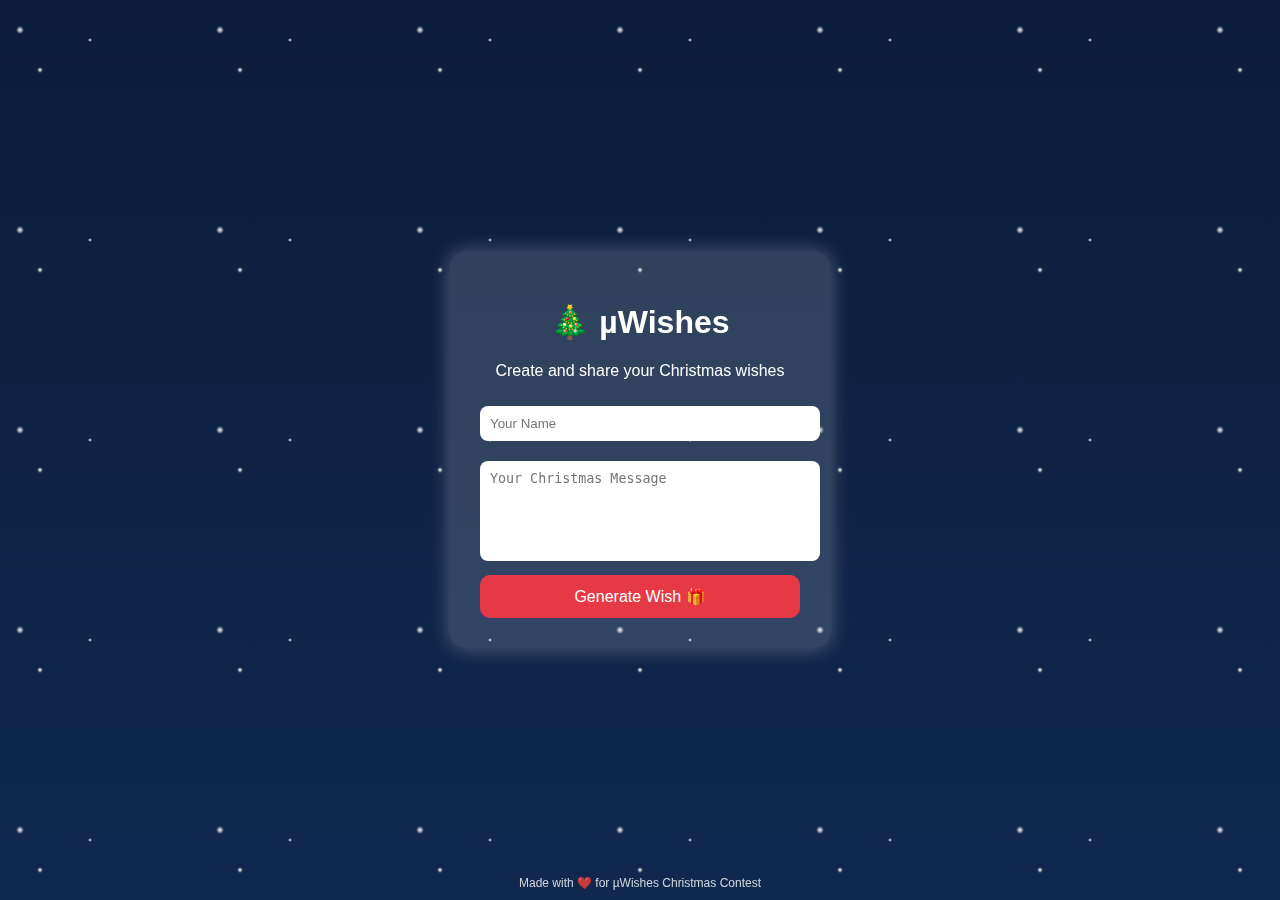
<file: index.html>
<!DOCTYPE html>
<html lang="en">
<head>
  <meta charset="UTF-8">
  <title>µWishes 🎄</title>
  <link rel="stylesheet" href="style.css">
</head>
<body>

  <!-- Snowfall -->
  <div class="snow"></div>

  <div class="card">
    <h1>🎄 µWishes</h1>
    <p>Create and share your Christmas wishes</p>

    <input id="name" type="text" placeholder="Your Name">
    <textarea id="msg" placeholder="Your Christmas Message"></textarea>

    <button onclick="generateWish()">Generate Wish 🎁</button>
  </div>

  <footer>Made with ❤️ for µWishes Christmas Contest</footer>

  <script src="script.js"></script>
</body>
</html>
</file>
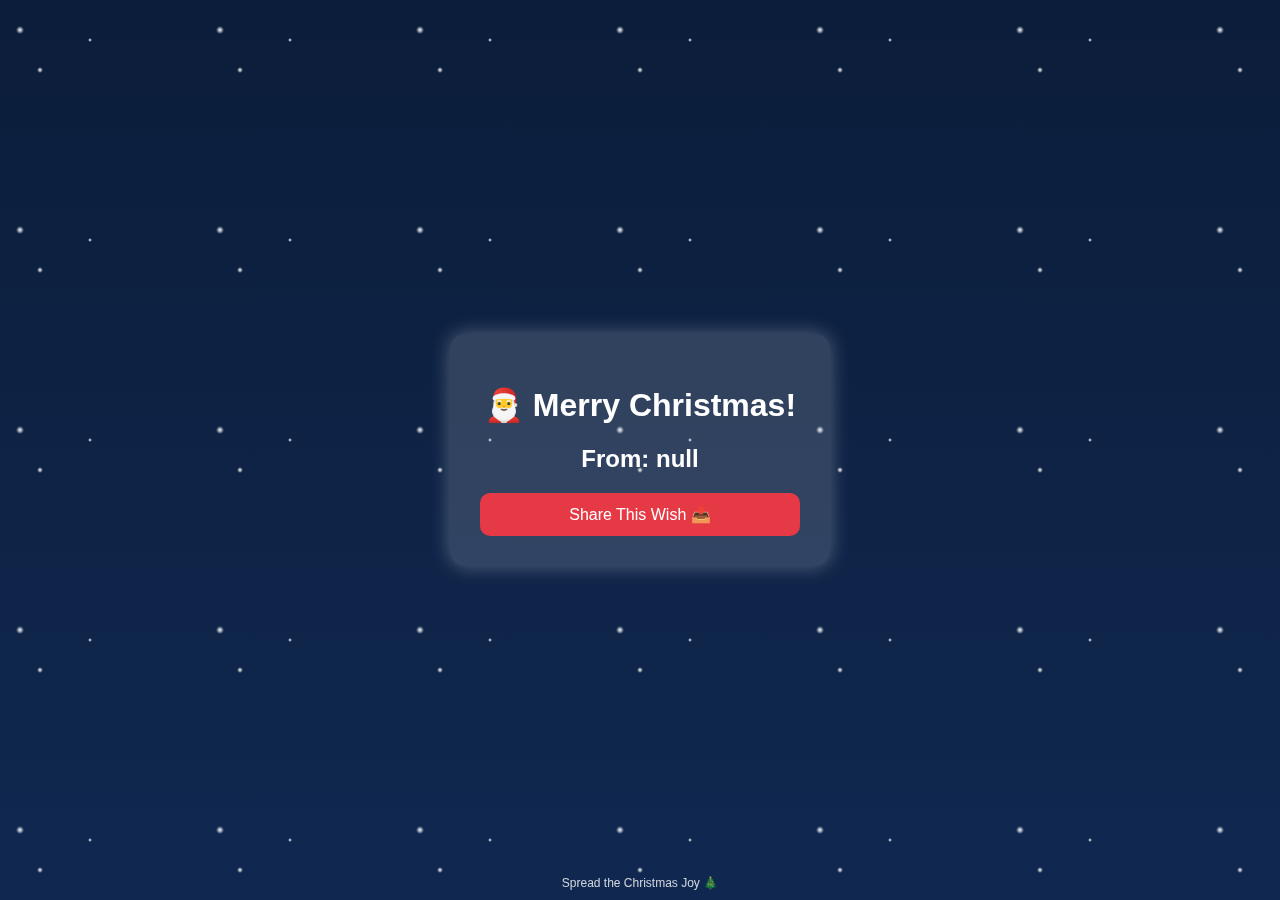
<file: wish.html>
<!DOCTYPE html>
<html lang="en">
<head>
  <meta charset="UTF-8">
  <title>Your Christmas Wish 🎄</title>
  <link rel="stylesheet" href="style.css">
</head>
<body>

  <!-- Snowfall -->
  <div class="snow"></div>

  <div class="card">
    <h1>🎅 Merry Christmas!</h1>
    <h2 id="user"></h2>
    <p id="message"></p>

    <button onclick="share()">Share This Wish 📤</button>
  </div>

  <footer>Spread the Christmas Joy 🎄</footer>

  <script>
    document.getElementById("user").innerText =
      "From: " + localStorage.getItem("name");

    document.getElementById("message").innerText =
      localStorage.getItem("msg");

    function share() {
      navigator.clipboard.writeText(window.location.href);
      alert("Link copied! Share the joy 🎁");
    }
  </script>

</body>
</html>
</file>
<file: style.css>
body {
  margin: 0;
  height: 100vh;
  background: linear-gradient(to bottom, #0b1d3a, #102850);
  font-family: 'Segoe UI', sans-serif;
  display: flex;
  align-items: center;
  justify-content: center;
  color: white;
  overflow: hidden;
}

.card {
  background: rgba(255, 255, 255, 0.15);
  padding: 30px;
  border-radius: 15px;
  text-align: center;
  width: 320px;
  box-shadow: 0 0 20px rgba(255,255,255,0.3);
  z-index: 1;
}

input, textarea {
  width: 100%;
  padding: 10px;
  margin: 10px 0;
  border-radius: 8px;
  border: none;
  outline: none;
}

textarea {
  resize: none;
  height: 80px;
}

button {
  background: #e63946;
  color: white;
  border: none;
  padding: 12px;
  border-radius: 10px;
  cursor: pointer;
  width: 100%;
  font-size: 16px;
}

button:hover {
  background: #ff4d5a;
}

footer {
  position: fixed;
  bottom: 10px;
  width: 100%;
  text-align: center;
  font-size: 12px;
  opacity: 0.8;
}

/* ❄️ Snowfall */
.snow {
  position: fixed;
  top: 0;
  left: 0;
  width: 100%;
  height: 100%;
  pointer-events: none;
  background-image:
    radial-gradient(4px 4px at 20px 30px, white, transparent),
    radial-gradient(3px 3px at 40px 70px, white, transparent),
    radial-gradient(2px 2px at 90px 40px, white, transparent);
  background-size: 200px 200px;
  animation: snowFall 10s linear infinite;
  z-index: 0;
}

@keyframes snowFall {
  from { background-position: 0 0; }
  to { background-position: 0 200px; }
}
</file>
